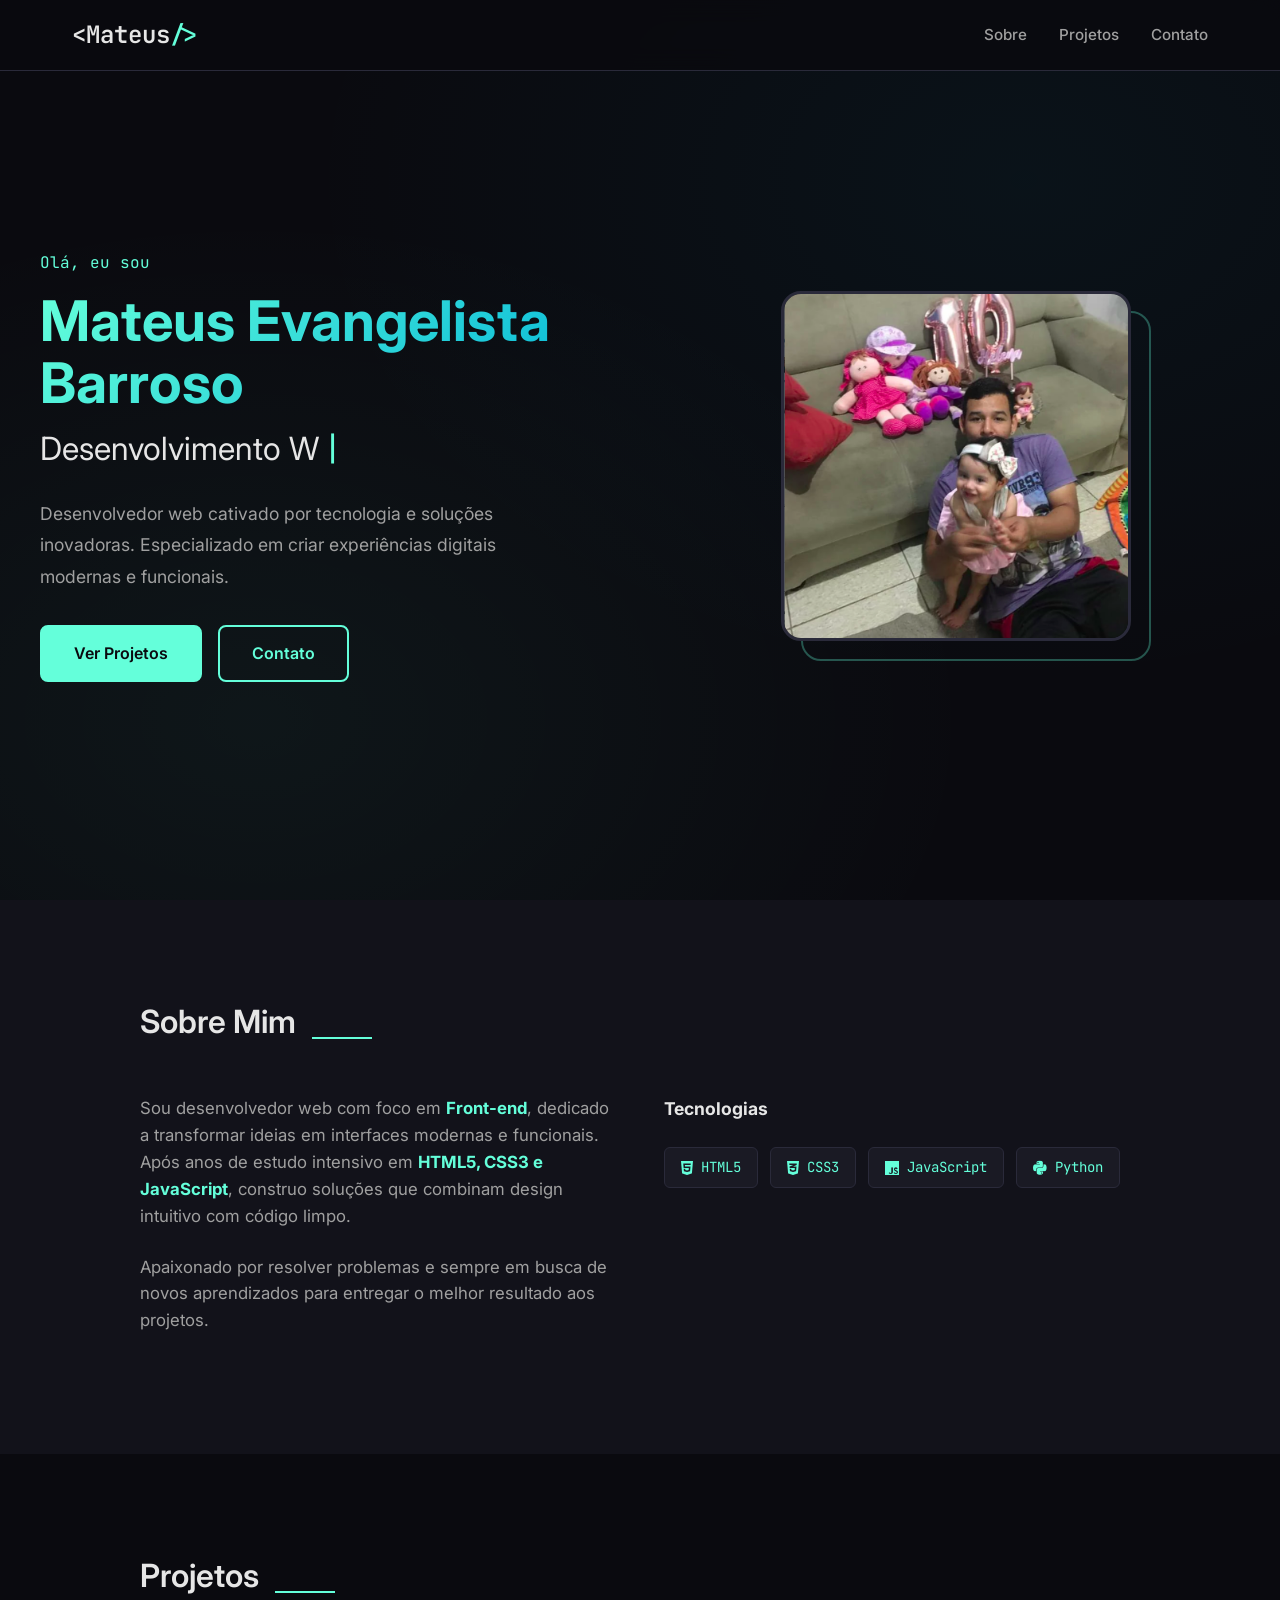
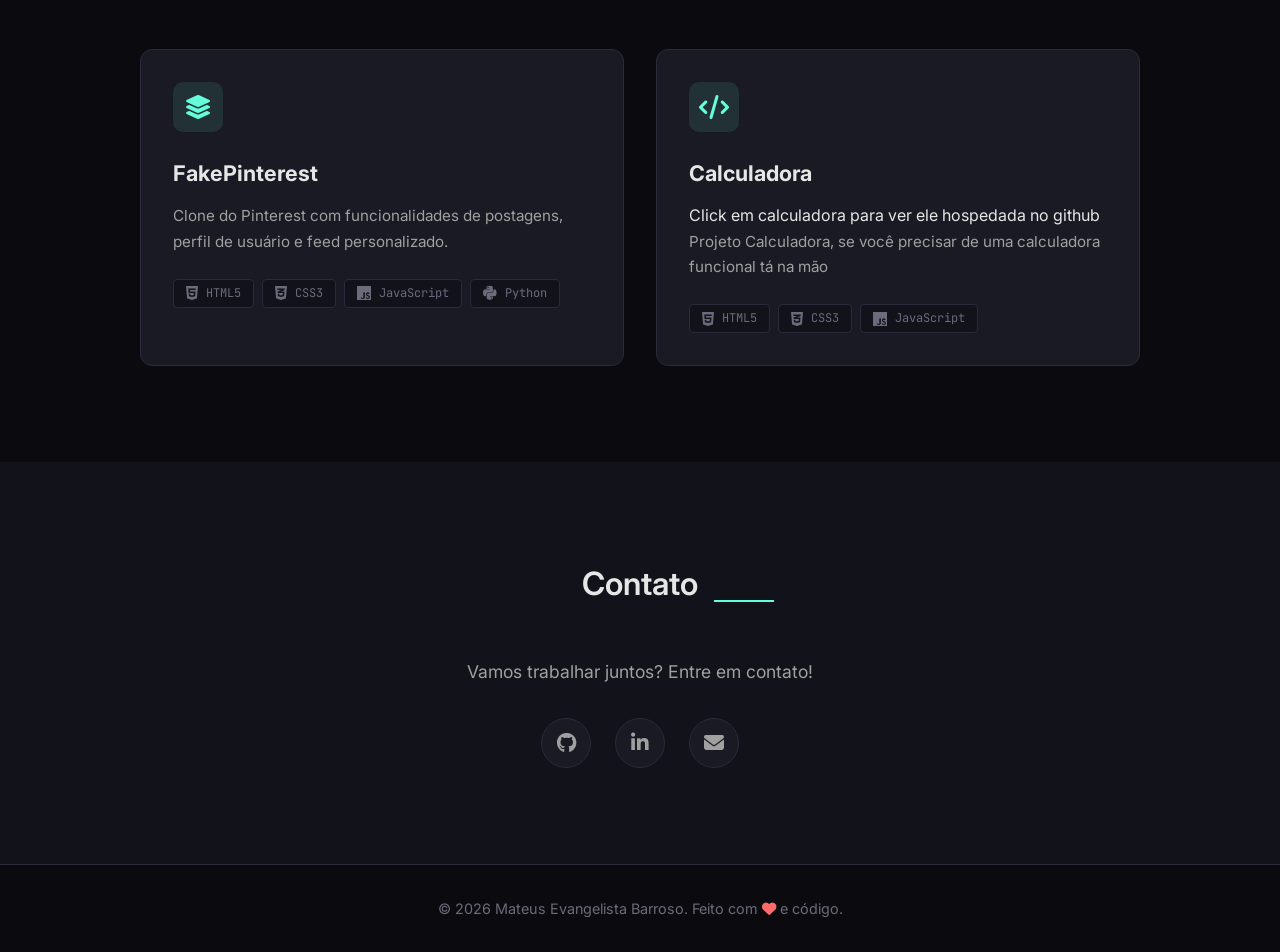
<file: index.html>
<!DOCTYPE html>
<html lang="pt-BR">
<head>
    <meta charset="UTF-8">
    <meta name="viewport" content="width=device-width, initial-scale=1.0">
    <title>Mateus Barroso| Desenvolvedor Front-End em JavaScript</title>
    <link rel="preconnect" href="https://fonts.googleapis.com">
    <link rel="preconnect" href="https://fonts.gstatic.com" crossorigin>
    <link href="https://fonts.googleapis.com/css2?family=Inter:wght@300;400;500;600;700&family=JetBrains+Mono:wght@400;500&display=swap" rel="stylesheet">
    <link rel="stylesheet" href="./style.css">
    <link rel="stylesheet" href="https://cdnjs.cloudflare.com/ajax/libs/font-awesome/6.4.0/css/all.min.css">
</head>
<body>
    <nav class="navbar">
        <div class="nav-content">
            <a href="#" class="logo">&lt;Mateus<span class="dot">/&gt;</span></a>
            <ul class="nav-links">
                <li><a href="#sobre">Sobre</a></li>
                <li><a href="#projetos">Projetos</a></li>
                <li><a href="#contato">Contato</a></li>
            </ul>
        </div>
    </nav>

    <main>

        <section class="hero">

            <div class="hero-content">
                <div class="hero-text">
                    <p class="greeting">Olá, eu sou</p>
                    <h1 class="name" >Mateus Evangelista Barroso</h1>
                    <h2 class="role">
                        <span class="typed-text" id="text1">Desenvolvedor Web</span>
                        <span class="cursor">|</span>
                    </h2>
                    <p class="bio">
                        Desenvolvedor web cativado  por tecnologia e soluções inovadoras.
                        Especializado em criar experiências digitais modernas e funcionais.
                    </p>
                    <div class="cta-buttons">
                        <a href="#projetos" class="btn btn-primary">Ver Projetos</a>
                        <a href="#contato" class="btn btn-secondary">Contato</a>
                    </div>
                </div>

                <div class="hero-image">
                    <div class="image-wrapper">
                        <img src="./perfilhelena.png" alt="Foto de perfil de Mateus" class="profile-photo">
                        <div class="image-decoration"></div>
                    </div>
                </div>
            </div>

        </section>

        <section id="sobre" class="about">
            <div class="section-content">
                <h2 class="section-title">Sobre Mim</h2>
                <div class="about-grid">
                    <div class="about-text">
                        <p>
                            Sou desenvolvedor web com foco em <strong>Front-end</strong>, 
                            dedicado a transformar ideias em interfaces modernas e funcionais.
                            Após anos de estudo intensivo em <strong>HTML5, CSS3 e JavaScript</strong>,
                            construo soluções que combinam design intuitivo com código limpo.
                        </p>
                        <p>
                            Apaixonado por resolver problemas e sempre em busca de novos 
                            aprendizados para entregar o melhor resultado aos projetos.
                        </p>
                    </div>
                    <div class="skills">
                        <h3>Tecnologias</h3>
                        <div class="skills-grid">
                            <span class="skill-tag"><i class="fab fa-html5"></i> HTML5</span>
                            <span class="skill-tag"><i class="fab fa-css3-alt"></i> CSS3</span>
                            <span class="skill-tag"><i class="fab fa-js"></i> JavaScript</span>
                            <span class="skill-tag"><i class="fab fa-python"></i> Python</span>
                            
                        </div>
                    </div>
                </div>
            </div>
        </section>

        <section id="projetos" class="projects">
            <div class="section-content">
                <h2 class="section-title">Projetos</h2>
                <div class="projects-grid">
                    <article class="project-card">
                        <div class="project-icon">
                            <i class="fas fa-layer-group"></i>
                        </div>
                        <h3>FakePinterest</h3>
                        <p>Clone do Pinterest com funcionalidades de postagens, perfil de usuário e feed personalizado.</p>
                        <div class="project-tags">
                            <span class="skill-tag"><i class="fab fa-html5"></i> HTML5</span>
                            <span class="skill-tag"><i class="fab fa-css3-alt"></i> CSS3</span>
                            <span class="skill-tag"><i class="fab fa-js"></i> JavaScript</span>
                              <span class="skill-tag"><i class="fab fa-python"></i> Python</span>
                        </div>
                    </article>

                    <article class="project-card">
                        <div class="project-icon">
                            <i class="fas fa-code"></i>
                        </div>
                        <!--Aqui estou modificando o segundo card dos projetos-->
                        <h3><a href="https://mateusebarroso.github.io/Calculator/" class="linkCalculadora" target="_blank">Calculadora</a></h3>
                        <span>Click em calculadora para ver ele hospedada no github</span>
                        <p>Projeto Calculadora, se você precisar de uma calculadora funcional tá na mão</p>
                        <div class="project-tags">
                             <span class="skill-tag"><i class="fab fa-html5"></i> HTML5</span>
                            <span class="skill-tag"><i class="fab fa-css3-alt"></i> CSS3</span>
                            <span class="skill-tag"><i class="fab fa-js"></i> JavaScript</span>
                        </div>

                    </article>
                </div>
            </div>
        </section>

        <section id="contato" class="contact">
            <div class="section-content">
                <h2 class="section-title">Contato</h2>
                <p class="contact-text">Vamos trabalhar juntos? Entre em contato!</p>
                <div class="social-links">
                    <a href="https://github.com/mateusebarroso" class="social-link" title="GitHub" target="_blank">
                        <i class="fab fa-github"></i>
                    </a>
                    <a href="#" class="social-link" title="LinkedIn">
                        <i class="fab fa-linkedin-in"></i>
                    </a>
                    <a  href="mailto:mateusebarroso2002@gmail.com?subject=Contato pelo site&body=Olá, gostaria de falar com você" class="social-link" title="Email">
                        <i class="fas fa-envelope"></i>
                    </a>
                </div>
            </div>
        </section>
    </main>

    <footer>
        <p>&copy; 2026 Mateus Evangelista Barroso. Feito com <i class="fas fa-heart"></i> e código.</p>
    </footer>

    <script src="./main.js"></script>
</body>
</html>
</file>
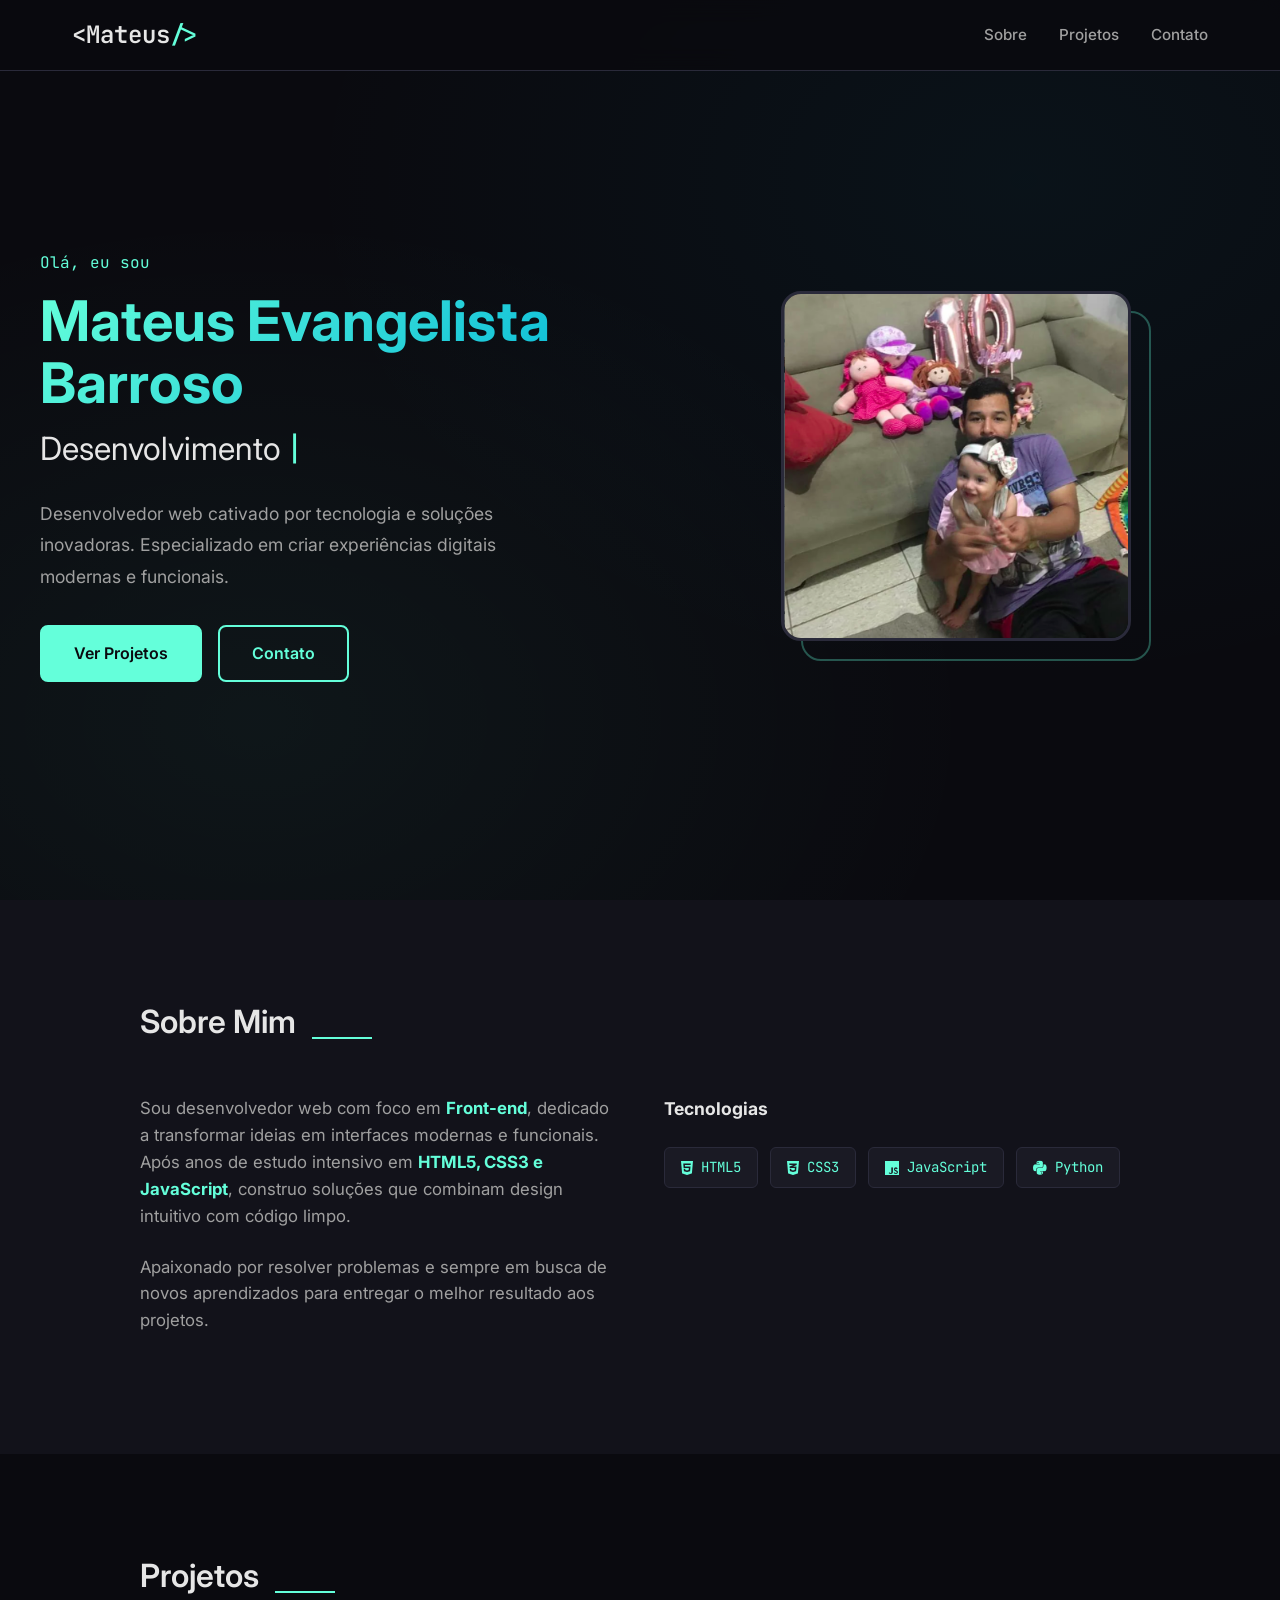
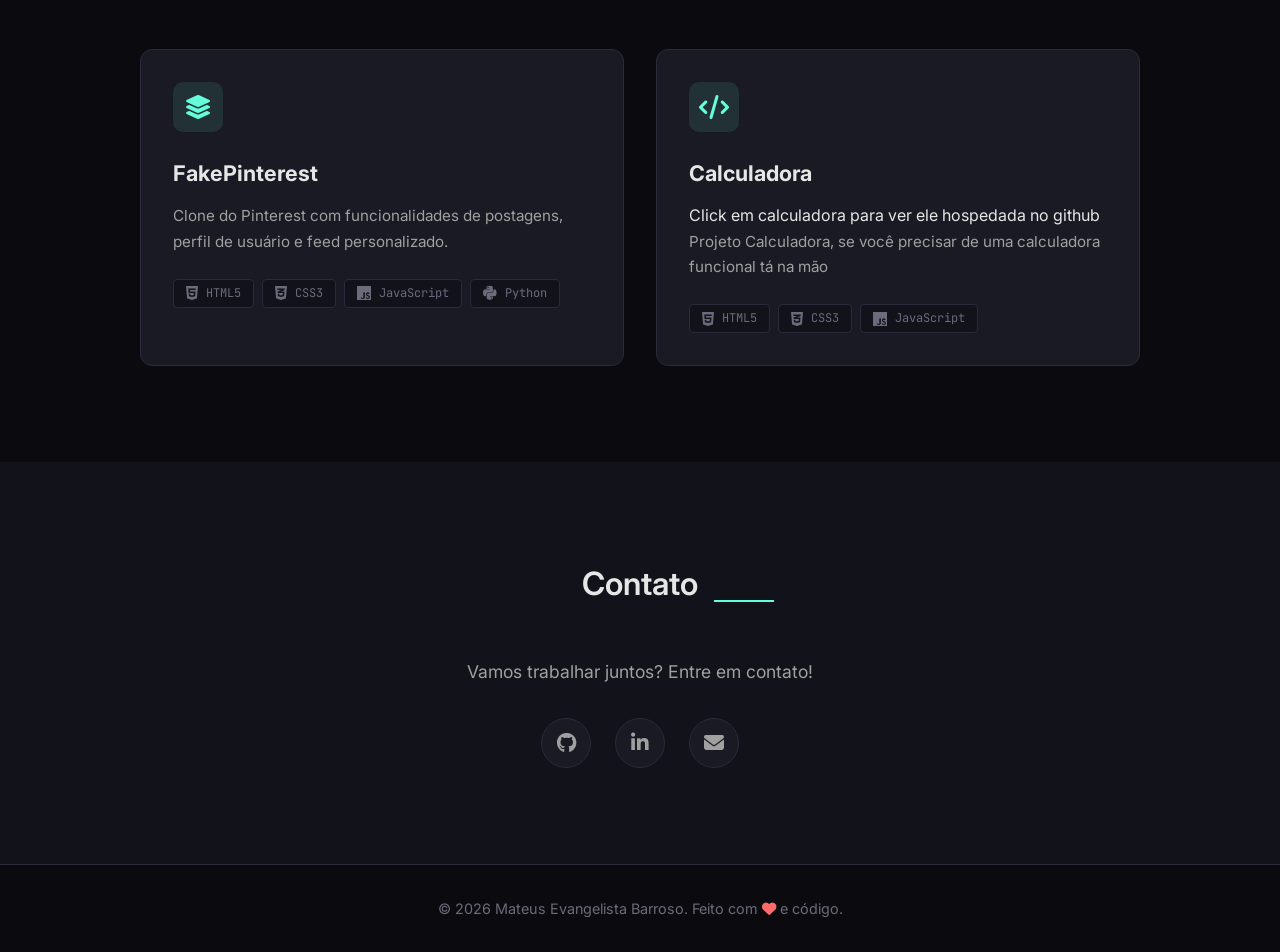
<file: homepage.html>
<!DOCTYPE html>
<html lang="pt-BR">
<head>
    <meta charset="UTF-8">
    <meta name="viewport" content="width=device-width, initial-scale=1.0">
    <title>Mateus Barroso| Desenvolvedor Front-End em JavaScript</title>
    <link rel="preconnect" href="https://fonts.googleapis.com">
    <link rel="preconnect" href="https://fonts.gstatic.com" crossorigin>
    <link href="https://fonts.googleapis.com/css2?family=Inter:wght@300;400;500;600;700&family=JetBrains+Mono:wght@400;500&display=swap" rel="stylesheet">
    <link rel="stylesheet" href="./style.css">
    <link rel="stylesheet" href="https://cdnjs.cloudflare.com/ajax/libs/font-awesome/6.4.0/css/all.min.css">
</head>
<body>
    <nav class="navbar">
        <div class="nav-content">
            <a href="#" class="logo">&lt;Mateus<span class="dot">/&gt;</span></a>
            <ul class="nav-links">
                <li><a href="#sobre">Sobre</a></li>
                <li><a href="#projetos">Projetos</a></li>
                <li><a href="#contato">Contato</a></li>
            </ul>
        </div>
    </nav>

    <main>

        <section class="hero">

            <div class="hero-content">
                <div class="hero-text">
                    <p class="greeting">Olá, eu sou</p>
                    <h1 class="name" >Mateus Evangelista Barroso</h1>
                    <h2 class="role">
                        <span class="typed-text" id="text1">Desenvolvedor Web</span>
                        <span class="cursor">|</span>
                    </h2>
                    <p class="bio">
                        Desenvolvedor web cativado  por tecnologia e soluções inovadoras.
                        Especializado em criar experiências digitais modernas e funcionais.
                    </p>
                    <div class="cta-buttons">
                        <a href="#projetos" class="btn btn-primary">Ver Projetos</a>
                        <a href="#contato" class="btn btn-secondary">Contato</a>
                    </div>
                </div>

                <div class="hero-image">
                    <div class="image-wrapper">
                        <img src="./perfilhelena.png" alt="Foto de perfil de Mateus" class="profile-photo">
                        <div class="image-decoration"></div>
                    </div>
                </div>
            </div>

        </section>

        <section id="sobre" class="about">
            <div class="section-content">
                <h2 class="section-title">Sobre Mim</h2>
                <div class="about-grid">
                    <div class="about-text">
                        <p>
                            Sou desenvolvedor web com foco em <strong>Front-end</strong>, 
                            dedicado a transformar ideias em interfaces modernas e funcionais.
                            Após anos de estudo intensivo em <strong>HTML5, CSS3 e JavaScript</strong>,
                            construo soluções que combinam design intuitivo com código limpo.
                        </p>
                        <p>
                            Apaixonado por resolver problemas e sempre em busca de novos 
                            aprendizados para entregar o melhor resultado aos projetos.
                        </p>
                    </div>
                    <div class="skills">
                        <h3>Tecnologias</h3>
                        <div class="skills-grid">
                            <span class="skill-tag"><i class="fab fa-html5"></i> HTML5</span>
                            <span class="skill-tag"><i class="fab fa-css3-alt"></i> CSS3</span>
                            <span class="skill-tag"><i class="fab fa-js"></i> JavaScript</span>
                            <span class="skill-tag"><i class="fab fa-python"></i> Python</span>
                            
                        </div>
                    </div>
                </div>
            </div>
        </section>

        <section id="projetos" class="projects">
            <div class="section-content">
                <h2 class="section-title">Projetos</h2>
                <div class="projects-grid">
                    <article class="project-card">
                        <div class="project-icon">
                            <i class="fas fa-layer-group"></i>
                        </div>
                        <h3>FakePinterest</h3>
                        <p>Clone do Pinterest com funcionalidades de postagens, perfil de usuário e feed personalizado.</p>
                        <div class="project-tags">
                            <span class="skill-tag"><i class="fab fa-html5"></i> HTML5</span>
                            <span class="skill-tag"><i class="fab fa-css3-alt"></i> CSS3</span>
                            <span class="skill-tag"><i class="fab fa-js"></i> JavaScript</span>
                              <span class="skill-tag"><i class="fab fa-python"></i> Python</span>
                        </div>
                    </article>

                    <article class="project-card">
                        <div class="project-icon">
                            <i class="fas fa-code"></i>
                        </div>
                        <!--Aqui estou modificando o segundo card dos projetos-->
                        <h3><a href="https://mateusebarroso.github.io/Calculator/" class="linkCalculadora" target="_blank">Calculadora</a></h3>
                        <span>Click em calculadora para ver ele hospedada no github</span>
                        <p>Projeto Calculadora, se você precisar de uma calculadora funcional tá na mão</p>
                        <div class="project-tags">
                             <span class="skill-tag"><i class="fab fa-html5"></i> HTML5</span>
                            <span class="skill-tag"><i class="fab fa-css3-alt"></i> CSS3</span>
                            <span class="skill-tag"><i class="fab fa-js"></i> JavaScript</span>
                        </div>

                    </article>
                </div>
            </div>
        </section>

        <section id="contato" class="contact">
            <div class="section-content">
                <h2 class="section-title">Contato</h2>
                <p class="contact-text">Vamos trabalhar juntos? Entre em contato!</p>
                <div class="social-links">
                    <a href="https://github.com/mateusebarroso" class="social-link" title="GitHub" target="_blank">
                        <i class="fab fa-github"></i>
                    </a>
                    <a href="#" class="social-link" title="LinkedIn">
                        <i class="fab fa-linkedin-in"></i>
                    </a>
                    <a  href="mailto:mateusebarroso2002@gmail.com?subject=Contato pelo site&body=Olá, gostaria de falar com você" class="social-link" title="Email">
                        <i class="fas fa-envelope"></i>
                    </a>
                </div>
            </div>
        </section>
    </main>

    <footer>
        <p>&copy; 2026 Mateus Evangelista Barroso. Feito com <i class="fas fa-heart"></i> e código.</p>
    </footer>

    <script src="./main.js"></script>
</body>
</html>
</file>
<file: style.css>
/* Reset e Variáveis */
:root {
    --bg-primary: #0a0a0f;
    --bg-secondary: #12121a;
    --bg-card: #1a1a24;
    --accent: #64ffda;
    --accent-hover: #4cd6b3;
    --text-primary: #e6e6e6;
    --text-secondary: #a0a0a0;
    --text-muted: #6b6b7b;
    --border: #2a2a3a;
    --gradient: linear-gradient(135deg, #64ffda 0%, #00b4d8 100%);
    --font-main: 'Inter', -apple-system, BlinkMacSystemFont, sans-serif;
    --font-mono: 'JetBrains Mono', monospace;
}

* {
    margin: 0;
    padding: 0;
    box-sizing: border-box;
}

html {
    scroll-behavior: smooth;
}

body {
    font-family: var(--font-main);
    background-color: var(--bg-primary);
    color: var(--text-primary);
    line-height: 1.6;
    overflow-x: hidden;
}

/* Navbar */
.navbar {
    position: fixed;
    top: 0;
    left: 0;
    right: 0;
    z-index: 1000;
    background: rgba(10, 10, 15, 0.85);
    backdrop-filter: blur(12px);
    border-bottom: 1px solid var(--border);
}

.nav-content {
    max-width: 1200px;
    margin: 0 auto;
    padding: 1rem 2rem;
    display: flex;
    justify-content: space-between;
    align-items: center;
}

.logo {
    font-family: var(--font-mono);
    font-size: 1.5rem;
    font-weight: 600;
    color: var(--text-primary);
    text-decoration: none;
    transition: color 0.3s ease;
}

.logo:hover {
    color: var(--accent);
}

.logo .dot {
    color: var(--accent);
}

.nav-links {
    display: flex;
    list-style: none;
    gap: 2rem;
}

.nav-links a {
    color: var(--text-secondary);
    text-decoration: none;
    font-size: 0.95rem;
    font-weight: 500;
    transition: color 0.3s ease;
    position: relative;
}

.nav-links a::after {
    content: '';
    position: absolute;
    bottom: -4px;
    left: 0;
    width: 0;
    height: 2px;
    background: var(--accent);
    transition: width 0.3s ease;
}

.nav-links a:hover {
    color: var(--accent);
}

.nav-links a:hover::after {
    width: 100%;
}

/* Hero Section */
.hero {
    min-height: 100vh;
    display: flex;
    align-items: center;
    padding: 6rem 2rem 4rem;
    background: 
        radial-gradient(ellipse at 20% 80%, rgba(100, 255, 218, 0.05) 0%, transparent 50%),
        radial-gradient(ellipse at 80% 20%, rgba(0, 180, 216, 0.05) 0%, transparent 50%),
        var(--bg-primary);
}

.hero-content {
    max-width: 1200px;
    margin: 0 auto;
    display: grid;
    grid-template-columns: 1fr 1fr;
    gap: 4rem;
    align-items: center;
}

.greeting {
    font-family: var(--font-mono);
    color: var(--accent);
    font-size: 1rem;
    margin-bottom: 1rem;
}

.name {
    font-size: 3.5rem;
    font-weight: 700;
    line-height: 1.1;
    margin-bottom: 0.5rem;
    background: var(--gradient);
    -webkit-background-clip: text;
    -webkit-text-fill-color: transparent;
    background-clip: text;
}

.role {
    font-size: 2rem;
    font-weight: 400;
    color: var(--text-secondary);
    margin-bottom: 1.5rem;
    display: flex;
    align-items: center;
}

.typed-text {
    color: var(--text-primary);
}

.cursor {
    font-family: var(--font-mono);
    color: var(--accent);
    animation: blink 1s infinite;
    margin-left: 4px;
}

@keyframes blink {
    0%, 50% { opacity: 1; }
    51%, 100% { opacity: 0; }
}

.bio {
    color: var(--text-secondary);
    font-size: 1.1rem;
    max-width: 500px;
    margin-bottom: 2rem;
    line-height: 1.8;
}

.cta-buttons {
    display: flex;
    gap: 1rem;
}

.btn {
    padding: 0.875rem 2rem;
    border-radius: 8px;
    font-size: 1rem;
    font-weight: 600;
    text-decoration: none;
    transition: all 0.3s ease;
    cursor: pointer;
}

.btn-primary {
    background: var(--accent);
    color: var(--bg-primary);
    border: 2px solid var(--accent);
}

.btn-primary:hover {
    background: var(--accent-hover);
    border-color: var(--accent-hover);
    transform: translateY(-2px);
    box-shadow: 0 8px 25px rgba(100, 255, 218, 0.25);
}

.btn-secondary {
    background: transparent;
    color: var(--accent);
    border: 2px solid var(--accent);
}

.btn-secondary:hover {
    background: rgba(100, 255, 218, 0.1);
    transform: translateY(-2px);
}

/* Hero Image */
.hero-image {
    display: flex;
    justify-content: center;
}

.image-wrapper {
    position: relative;
    width: 350px;
    height: 350px;
}

.profile-photo {
    width: 100%;
    height: 100%;
    object-fit: cover;
    border-radius: 20px;
    position: relative;
    z-index: 2;
    border: 3px solid var(--border);
}

.image-decoration {
    position: absolute;
    top: 20px;
    left: 20px;
    width: 100%;
    height: 100%;
    border-radius: 20px;
    border: 2px solid var(--accent);
    z-index: 1;
    opacity: 0.3;
}

/* Sections */
section {
    padding: 6rem 2rem;
}

.section-content {
    max-width: 1000px;
    margin: 0 auto;
}

.section-title {
    font-size: 2rem;
    font-weight: 600;
    margin-bottom: 3rem;
    position: relative;
    display: inline-block;
}

.section-title::after {
    content: '';
    position: absolute;
    bottom: 8px;
    left: calc(100% + 16px);
    width: 60px;
    height: 2px;
    background: var(--accent);
}

/* About Section */
.about {
    background: var(--bg-secondary);
}

.about-grid {
    display: grid;
    grid-template-columns: 1fr 1fr;
    gap: 3rem;
}

.about-text p {
    color: var(--text-secondary);
    margin-bottom: 1.5rem;
    font-size: 1.05rem;
}

.about-text strong {
    color: var(--accent);
}

.skills h3 {
    font-size: 1.1rem;
    margin-bottom: 1.5rem;
    color: var(--text-primary);
}

.skills-grid {
    display: flex;
    flex-wrap: wrap;
    gap: 0.75rem;
}

.skill-tag {
    padding: 0.5rem 1rem;
    background: var(--bg-card);
    border: 1px solid var(--border);
    border-radius: 6px;
    font-family: var(--font-mono);
    font-size: 0.875rem;
    color: var(--accent);
    display: flex;
    align-items: center;
    gap: 0.5rem;
    transition: all 0.3s ease;
}

.skill-tag:hover {
    border-color: var(--accent);
    transform: translateY(-2px);
}

.skill-tag i {
    font-size: 1rem;
}

/* Projects Section */
.projects {
    background: var(--bg-primary);
}

.projects-grid {
    display: grid;
    grid-template-columns: repeat(auto-fit, minmax(300px, 1fr));
    gap: 2rem;
}

.project-card {
    background: var(--bg-card);
    border: 1px solid var(--border);
    border-radius: 12px;
    padding: 2rem;
    transition: all 0.3s ease;
}

.project-card:hover {
    transform: translateY(-8px);
    border-color: var(--accent);
    box-shadow: 0 20px 40px rgba(0, 0, 0, 0.3);
}

.project-icon {
    width: 50px;
    height: 50px;
    background: rgba(100, 255, 218, 0.1);
    border-radius: 10px;
    display: flex;
    align-items: center;
    justify-content: center;
    margin-bottom: 1.5rem;
}

.project-icon i {
    font-size: 1.5rem;
    color: var(--accent);
}

.project-card h3 {
    font-size: 1.35rem;
    margin-bottom: 0.75rem;
    color: var(--text-primary);
}

.project-card p {
    color: var(--text-secondary);
    font-size: 0.95rem;
    margin-bottom: 1.5rem;
    line-height: 1.7;
}

.project-tags {
    display: flex;
    flex-wrap: wrap;
    gap: 0.5rem;
}

.project-tags span {
    padding: 0.25rem 0.75rem;
    background: var(--bg-secondary);
    border-radius: 4px;
    font-size: 0.75rem;
    font-family: var(--font-mono);
    color: var(--text-muted);
}

/* Contact Section */
.contact {
    background: var(--bg-secondary);
    text-align: center;
}

.contact-text {
    color: var(--text-secondary);
    font-size: 1.1rem;
    margin-bottom: 2rem;
}

.social-links {
    display: flex;
    justify-content: center;
    gap: 1.5rem;
}

.social-link {
    width: 50px;
    height: 50px;
    background: var(--bg-card);
    border: 1px solid var(--border);
    border-radius: 50%;
    display: flex;
    align-items: center;
    justify-content: center;
    color: var(--text-secondary);
    font-size: 1.25rem;
    text-decoration: none;
    transition: all 0.3s ease;
}

.social-link:hover {
    color: var(--accent);
    border-color: var(--accent);
    transform: translateY(-4px);
}

/* Footer */
footer {
    padding: 2rem;
    text-align: center;
    background: var(--bg-primary);
    border-top: 1px solid var(--border);
}

footer p {
    color: var(--text-muted);
    font-size: 0.9rem;
}

footer .fa-heart {
    color: #ff6b6b;
}

/* Responsivo */
@media (max-width: 900px) {
    .hero-content {
        grid-template-columns: 1fr;
        text-align: center;
    }

    .hero-image {
        order: -1;
    }

    .image-wrapper {
        width: 280px;
        height: 280px;
    }

    .bio {
        margin: 0 auto 2rem;
    }

    .cta-buttons {
        justify-content: center;
    }

    .about-grid {
        grid-template-columns: 1fr;
    }

    .name {
        font-size: 2.5rem;
    }

    .role {
        font-size: 1.5rem;
    }
}

@media (max-width: 600px) {
    .nav-content {
        padding: 1rem;
    }

    .nav-links {
        gap: 1rem;
    }

    .nav-links a {
        font-size: 0.85rem;
    }

    section {
        padding: 4rem 1.5rem;
    }

    .name {
        font-size: 2rem;
    }

    .role {
        font-size: 1.25rem;
    }

    .cta-buttons {
        flex-direction: column;
    }

    .btn {
        width: 100%;
        text-align: center;
    }
}

.linkCalculadora{
    text-decoration: none;
    color: var(--text-primary)
}
.linkCalculadora:visited{
    color: var(--text-primary)
}
</file>
